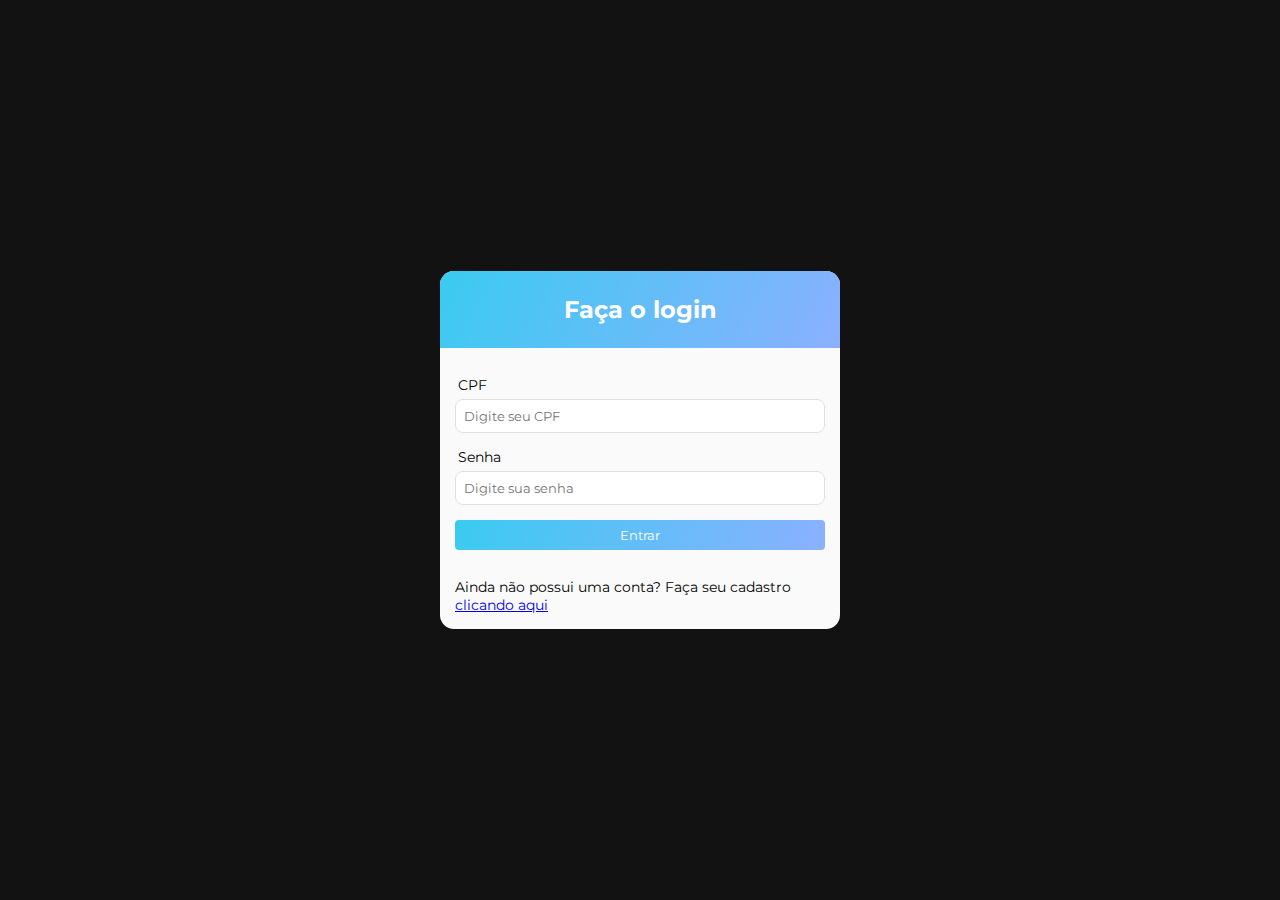
<file: assistCar/index.html>
<!DOCTYPE html>
<html lang="en">
<head>
    <meta charset="UTF-8">
    <meta name="viewport" content="width=device-width, initial-scale=1.0">
    <link rel="stylesheet" href="./src/public/style/index.css">
    <script src="https://code.jquery.com/jquery-3.6.0.min.js"></script>
    <script src="../assistCar/src/public/js/index.js"></script>
    <title>Home</title>
</head>
<body>
    <div class="container">
        <div class="header">
            <h2>Faça o login</h2>
        </div>
        <form id="loginForm" class="form">
            <div class="form-login">
                <label for="documento">CPF</label>
                <input type="text" id="documento" name="documento" placeholder="Digite seu CPF">
            </div>
            <div class="form-login">
                <label for="senha">Senha</label>
                <input type="password" id="senha" name="senha" placeholder="Digite sua senha">
            </div>
            <button id="btn" type="" class="btn">Entrar</button>
        </form>
        <div class="cadastro">
            <p>Ainda não possui uma conta? Faça seu cadastro <a href="../assistCar/src/Views/beneficiario.html">clicando aqui</a></p>
            
        </div>
    </div>
    
</body>
</html>
</file>
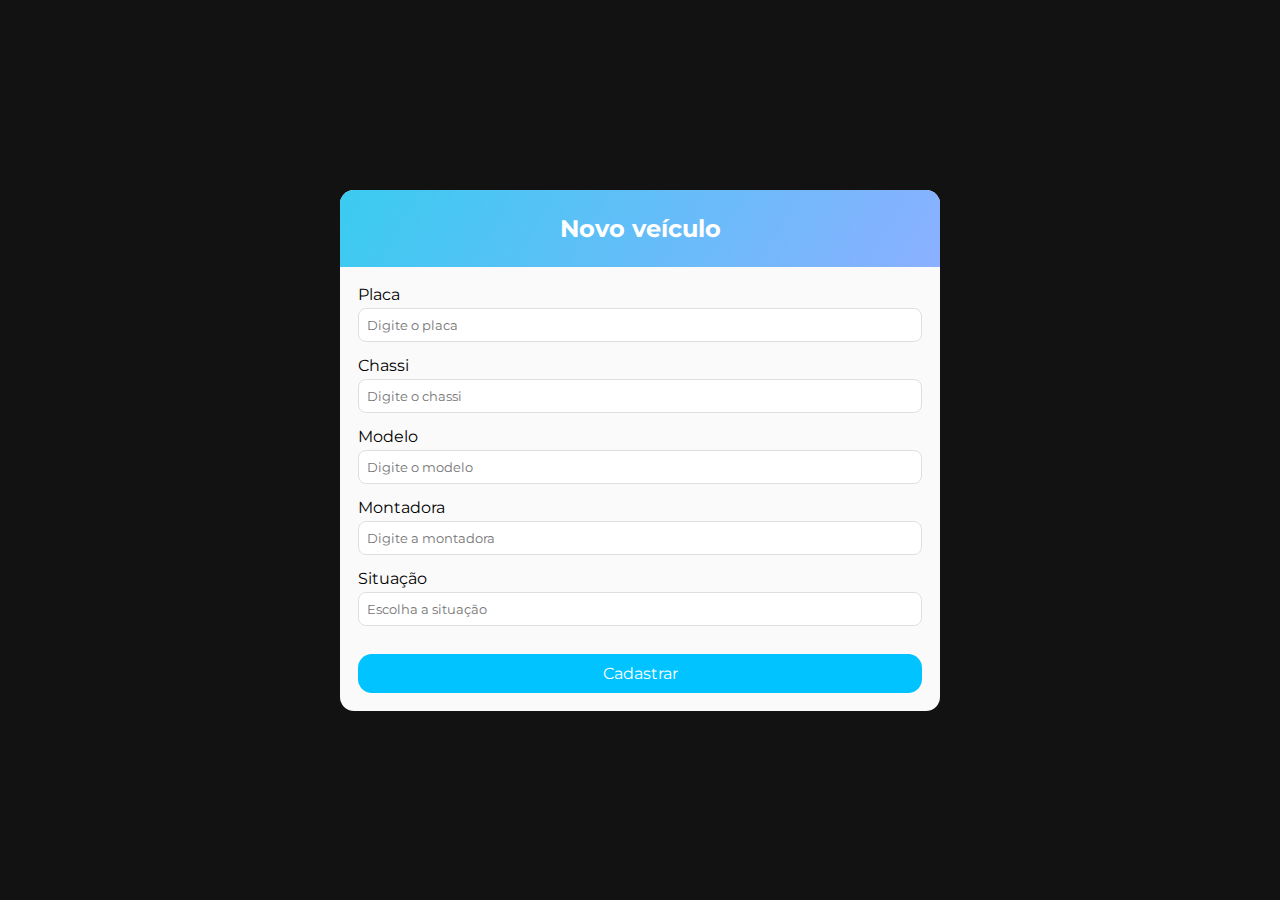
<file: assistCar/src/Views/carro.html>
<!DOCTYPE html>
<html lang="pt-br">
<head>
    <meta charset="UTF-8">
    <meta name="viewport" content="width=device-width, initial-scale=1.0">
    <link rel="stylesheet" href="../public/style/carro.css">
    <script src="https://code.jquery.com/jquery-3.7.1.min.js" integrity="sha256-/JqT3SQfawRcv/BIHPThkBvs0OEvtFFmqPF/lYI/Cxo=" crossorigin="anonymous"></script>
    <title>Cadastro de veículo</title>
</head>
<body>
    <div class="container">
        <section class="header">
            <h2>Novo veículo</h2>
        </section>

        <form id="form" class="form">
            <span class="error-message"></span>
            <div class="form-content">
                <label for="placa">Placa</label>
                <input type="text" id="placa" name="placa" placeholder="Digite o placa">                
            </div>

            <div class="form-content">
                <label for="chassi">Chassi</label>
                <input type="text" id="chassi" name="chassi" placeholder="Digite o chassi">
            </div>

            <span id="message"></span>
            <div class="form-content">
                <label for="modelo">Modelo</label>
                <input type="text" id="modelo" name="modelo" placeholder="Digite o modelo">
            </div>

            <div class="form-content">
                <label for="montadora">Montadora</label>
                <input type="text" id="montadora" name="montadora" placeholder="Digite a montadora">
            </div>

            <div class="form-content">
                <label for="situacao">Situação</label>
                <input type="text" id="situacao" name="situacao" placeholder="Escolha a situação">
            </div>
            <button id="btnCadastro" type="">Cadastrar</button>

        </form>
       
    </div>
    <script src="../public/js/carro.js"></script>
    
</body>
</html>
</file>
<file: assistCar/src/public/style/index.css>
@import url('https://fonts.googleapis.com/css2?family=Montserrat:ital,wght@0,100..900;1,100..900&display=swap');
@import url('https://fonts.googleapis.com/css2?family=Krona+One&family=Montserrat:wght@400;600&display=swap');
@import url('https://fonts.googleapis.com/css2?family=Poppins:ital,wght@0,100;0,200;0,300;0,400;0,500;0,600;0,700;0,800;0,900;1,100;1,200;1,300;1,400;1,500;1,600;1,700;1,800;1,900&display=swap');
@import url('https://fonts.googleapis.com/css2?family=Poppins:ital,wght@0,100;0,200;0,300;0,400;0,500;0,600;0,700;0,800;0,900;1,100;1,200;1,300;1,400;1,500;1,600;1,700;1,800;1,900&family=Roboto:ital,wght@0,100;0,300;0,400;0,500;0,700;0,900;1,100;1,300;1,400;1,500;1,700;1,900&display=swap');

:root{
    --font-Montserrat: 'Montserrat', sans-serif;
}

*{
    box-sizing: border-box;
    margin: 0;
    padding: 0;
    font-family: var(--font-Montserrat);
}

body{
    background-color: #121212;
    width: 100%;
    min-height: 100vh;
    display: flex;
    justify-content: center;
    align-items: center;
}

.container{
    background-color: #fafafa;
    border-radius: 14px;
    margin: 14px;
    max-width: 400px;
    width: 100%; 
    box-sizing: 0 3px 5px rgba(0,0,0, 0.5);
    overflow: hidden;
}

.header{
    background: linear-gradient(120deg, #3acbf0 0%, #8bb0ff 100%);
    padding: 24px;
    text-align: center;
    color: #FFF;
}

.form{
    margin-top: 10px;
    padding: 18px 15px;
    font-size: 14px;
}

.form-login{
    padding-bottom: 15px;
    position: relative;
}

.form-login label{ 
    display: inline-block;
    margin-bottom: 5px;
    margin-left: 3px;
    font-weight: 400;
}

.form-login input {
    display: block;
    width: 100%;
    border-radius: 8px;
    padding: 8px;
    border: 1px solid #dfdfdf;
} 

.btn {
    width: 100%;
    height: 30px;
    border: none;
    border-radius: 4px;
    background: linear-gradient(120deg, #3acbf0 0%, #8bb0ff 100%);
    color: #FFF ;
    cursor: pointer;
}

.cadastro{
    font-size: 14px;
    margin: 10px;
    padding: 0 0 5px 5px;
}
</file>
<file: assistCar/src/public/style/carro.css>
@import url('https://fonts.googleapis.com/css2?family=Montserrat:ital,wght@0,100..900;1,100..900&display=swap');
@import url('https://fonts.googleapis.com/css2?family=Krona+One&family=Montserrat:wght@400;600&display=swap');
@import url('https://fonts.googleapis.com/css2?family=Poppins:ital,wght@0,100;0,200;0,300;0,400;0,500;0,600;0,700;0,800;0,900;1,100;1,200;1,300;1,400;1,500;1,600;1,700;1,800;1,900&display=swap');
@import url('https://fonts.googleapis.com/css2?family=Poppins:ital,wght@0,100;0,200;0,300;0,400;0,500;0,600;0,700;0,800;0,900;1,100;1,200;1,300;1,400;1,500;1,600;1,700;1,800;1,900&family=Roboto:ital,wght@0,100;0,300;0,400;0,500;0,700;0,900;1,100;1,300;1,400;1,500;1,700;1,900&display=swap');

:root{
    --font-Krona:'Krona One', sans-serif;
    --font-Montserrat: 'Montserrat', sans-serif;
    --font-Poppins: "Poppins", sans-serif;
    --font-Roboto: "Roboto", sans-serif;
}

*{
    box-sizing: border-box;
    margin: 0;
    padding: 0;
    font-family: var(--font-Montserrat);
}

body{
    background-color: #121212;
    width: 100%;
    min-height: 100vh;
    display: flex;
    justify-content: center;
    align-items: center;
}

.container{
    background-color: #fafafa;
    border-radius: 14px;
    margin: 14px;
    max-width: 600px;
    width: 100%; /*definir o tamanho de 600px mas ele pode ir apenas a 100% disso para ser responsivo*/
    box-sizing: 0 3px 5px rgba(0,0,0, 0.5);
    overflow: hidden;
}

.header{
    background: linear-gradient(120deg, #3acbf0 0%, #8bb0ff 100%);
    padding: 24px;
    text-align: center;
    color: #FFF;
}

.form{
    padding: 18px;
}

.form-content{
    --margin-bottom: 8px;
    padding-bottom: 14px;
    position: relative;
}

.form-content label{ 
    display: inline-block;
    margin-bottom: 4px;
}

.form-content input {
    display: block;
    width: 100%;
    border-radius: 8px;
    padding: 8px;
    border: 1px solid #dfdfdf;
}

.form a{
    position: absolute;
    bottom: -8px;
    left: 0;
    visibility: hidden;
}

.form button {
    background-color: #00c3ff;
    color: #FFF;
    width: 100%;
    border-radius: 14px;
    padding: 10px;
    border: 0;
    font-size: 16px;
    cursor: pointer;
    margin-top: 14px;
}

.form-content.error input {
    border-color: #ff3b25;
}

.error-message {
    color: red;
    font-size: 0.8em;
}

.title {
    text-align: center;

}

.button {
    display: flex;
    justify-content: space-evenly;
    max-width: 500px;
    width: 100%;
    height: 50px;
    margin: 50px;
}

.button button {
    background-color: #00c3ff;
    color: #FFF;
    font-size: 19px;
    border-radius: 14px;
    border: 0;
    padding: 10px;
    cursor: pointer;
}
.button a {
    text-decoration: none;
    color: #FFF;
}
</file>
